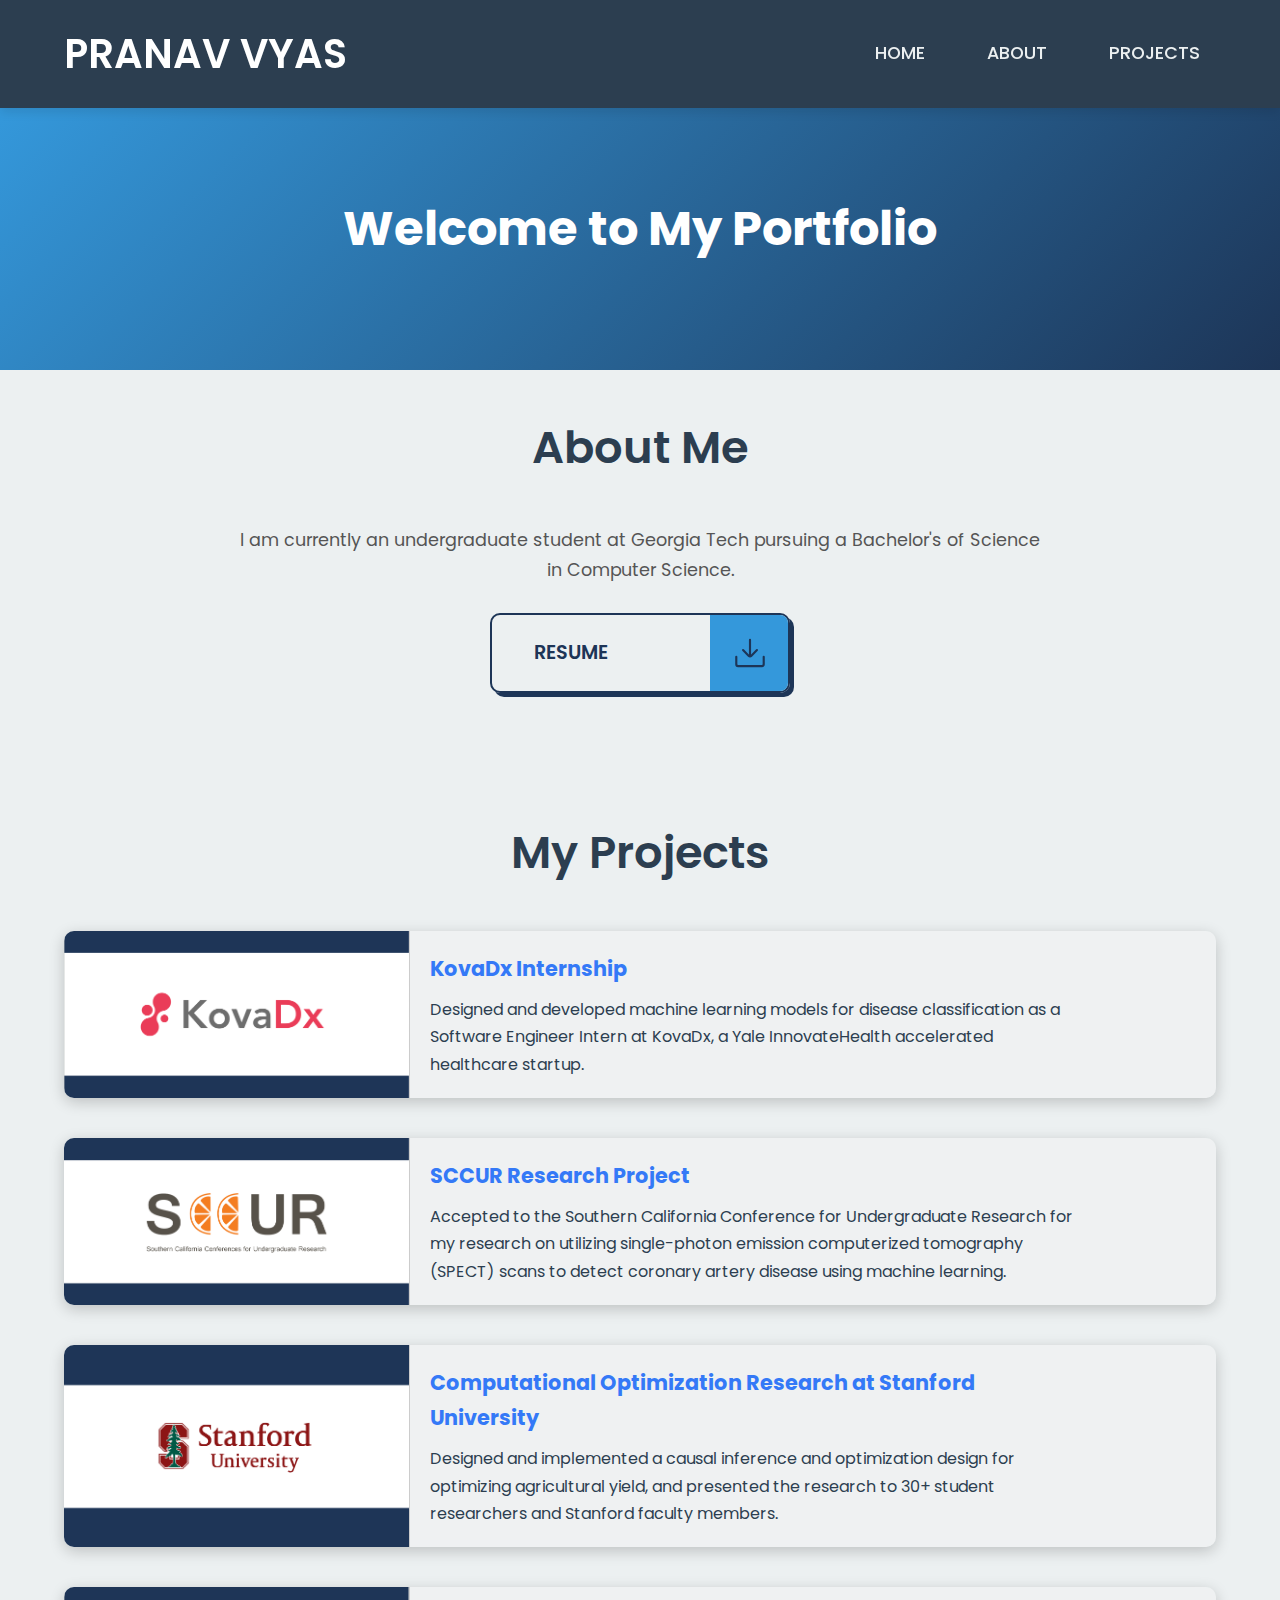
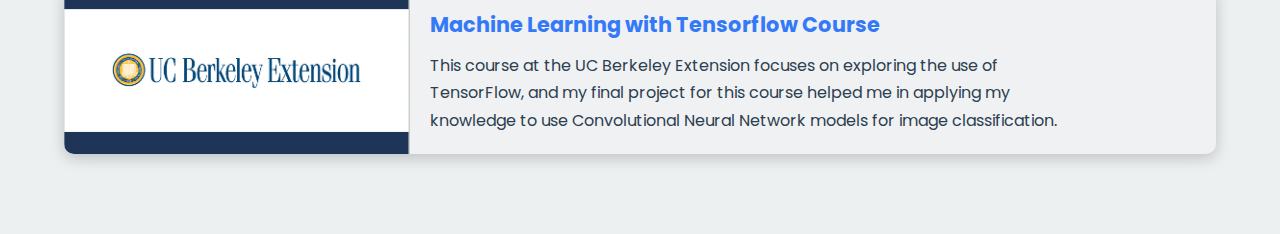
<file: index.html>
<!DOCTYPE html>
<html lang="en">
<head>
    <meta charset="UTF-8">
    <meta http-equiv="X-UA-Compatible" content="ie=edge">
    <title>Pranav Vyas Portfolio</title>

    <link href="https://fonts.googleapis.com/css2?family=Poppins:wght@300;400;500;600&display=swap" rel="stylesheet">
    <link rel="stylesheet" href="styles.css">
</head>

<body>
<header>
    <div class="container">
        <h1 class="logo">Pranav Vyas</h1>
        <nav>
            <ul>
                <li><a href="index.html#"><i class="fas fa-home"></i> Home</a></li>
                <li><a href="#about">About</a></li>
                <li><a href="#projects">Projects</a></li>
            </ul>
        </nav>
    </div>
</header>

<section id="hero">
    <div class="container">
        <h2>Welcome to My Portfolio</h2>
    </div>
</section>

<section id="about">
    <div class="container">
        <h2>About Me</h2>
        <p>I am currently an undergraduate student at Georgia Tech pursuing a Bachelor's of Science in Computer Science.</p>
        <br>
        <a href="https://drive.google.com/file/d/1nzSFnK93miLL01gD72m3tp2RAhMwzMse/view?usp=sharing" target="_blank">
            <button type="button" class="button">
                <span class="button__text">Resume</span>
                <span class="button__icon">
                    <svg class="svg" data-name="Layer 2" id="bdd05811-e15d-428c-bb53-8661459f9307" viewBox="0 0 35 35" xmlns="http://www.w3.org/2000/svg">
                        <path d="M17.5,22.131a1.249,1.249,0,0,1-1.25-1.25V2.187a1.25,1.25,0,0,1,2.5,0V20.881A1.25,1.25,0,0,1,17.5,22.131Z"></path>
                        <path d="M17.5,22.693a3.189,3.189,0,0,1-2.262-.936L8.487,15.006a1.249,1.249,0,0,1,1.767-1.767l6.751,6.751a.7.7,0,0,0,.99,0l6.751-6.751a1.25,1.25,0,0,1,1.768,1.767l-6.752,6.751A3.191,3.191,0,0,1,17.5,22.693Z"></path>
                        <path d="M31.436,34.063H3.564A3.318,3.318,0,0,1,.25,30.749V22.011a1.25,1.25,0,0,1,2.5,0v8.738a.815.815,0,0,0,.814.814H31.436a.815.815,0,0,0,.814-.814V22.011a1.25,1.25,0,1,1,2.5,0v8.738A3.318,3.318,0,0,1,31.436,34.063Z"></path>
                    </svg>
                </span>
            </button>
        </a>
    </div>
</section>

<section id="resume">

</section>



<section id="projects">
    <div class="container">
        <h2>My Projects</h2>
        <div class="project-card">
            <a href="project1.html" class="project-link">
                <div class="project-img" style="background-image: url('assets/kovadx.png')"></div>
                <div class="project-content">
                    <h3>KovaDx Internship</h3>
                    <p2>Designed and developed machine learning models for disease classification as a Software Engineer Intern at KovaDx, a Yale InnovateHealth accelerated healthcare startup.</p2>
                </div>
            </a>
        </div>
        <div class="project-card">
            <a href="project2.html" class="project-link">
                <div class="project-img" style="background-image: url('assets/sccur.png');"></div>
                <div class="project-content">
                    <h3>SCCUR Research Project</h3>
                    <p2>Accepted to the Southern California Conference for Undergraduate Research for my research on utilizing single-photon emission computerized tomography (SPECT) scans to detect coronary artery disease using machine learning.</p2>
                </div>
            </a>
        </div>
        <div class="project-card">
            <a href="project3.html" class="project-link">
                <div class="project-img" style="background-image: url('assets/agriculture.png');"></div>
                <div class="project-content">
                    <h3>Computational Optimization Research at Stanford University</h3>
                    <p2>Designed and implemented a causal inference and optimization design for optimizing agricultural yield, and presented the research to 30+ student researchers and Stanford faculty members.</p2>
                </div>
            </a>
        </div>
        <div class="project-card">
            <a href="project4.html" class="project-link">
                <div class="project-img" style="background-image: url('assets/extension.png');"></div>
                <div class="project-content">
                    <h3>Machine Learning with Tensorflow Course</h3>
                    <p2>This course at the UC Berkeley Extension focuses on exploring the use of TensorFlow, and my final project for this course helped me in applying my knowledge to use Convolutional Neural Network models for image classification. </p2>
                </div>
            </a>
        </div>
    </div>
</section>

</body>
</html>
</file>
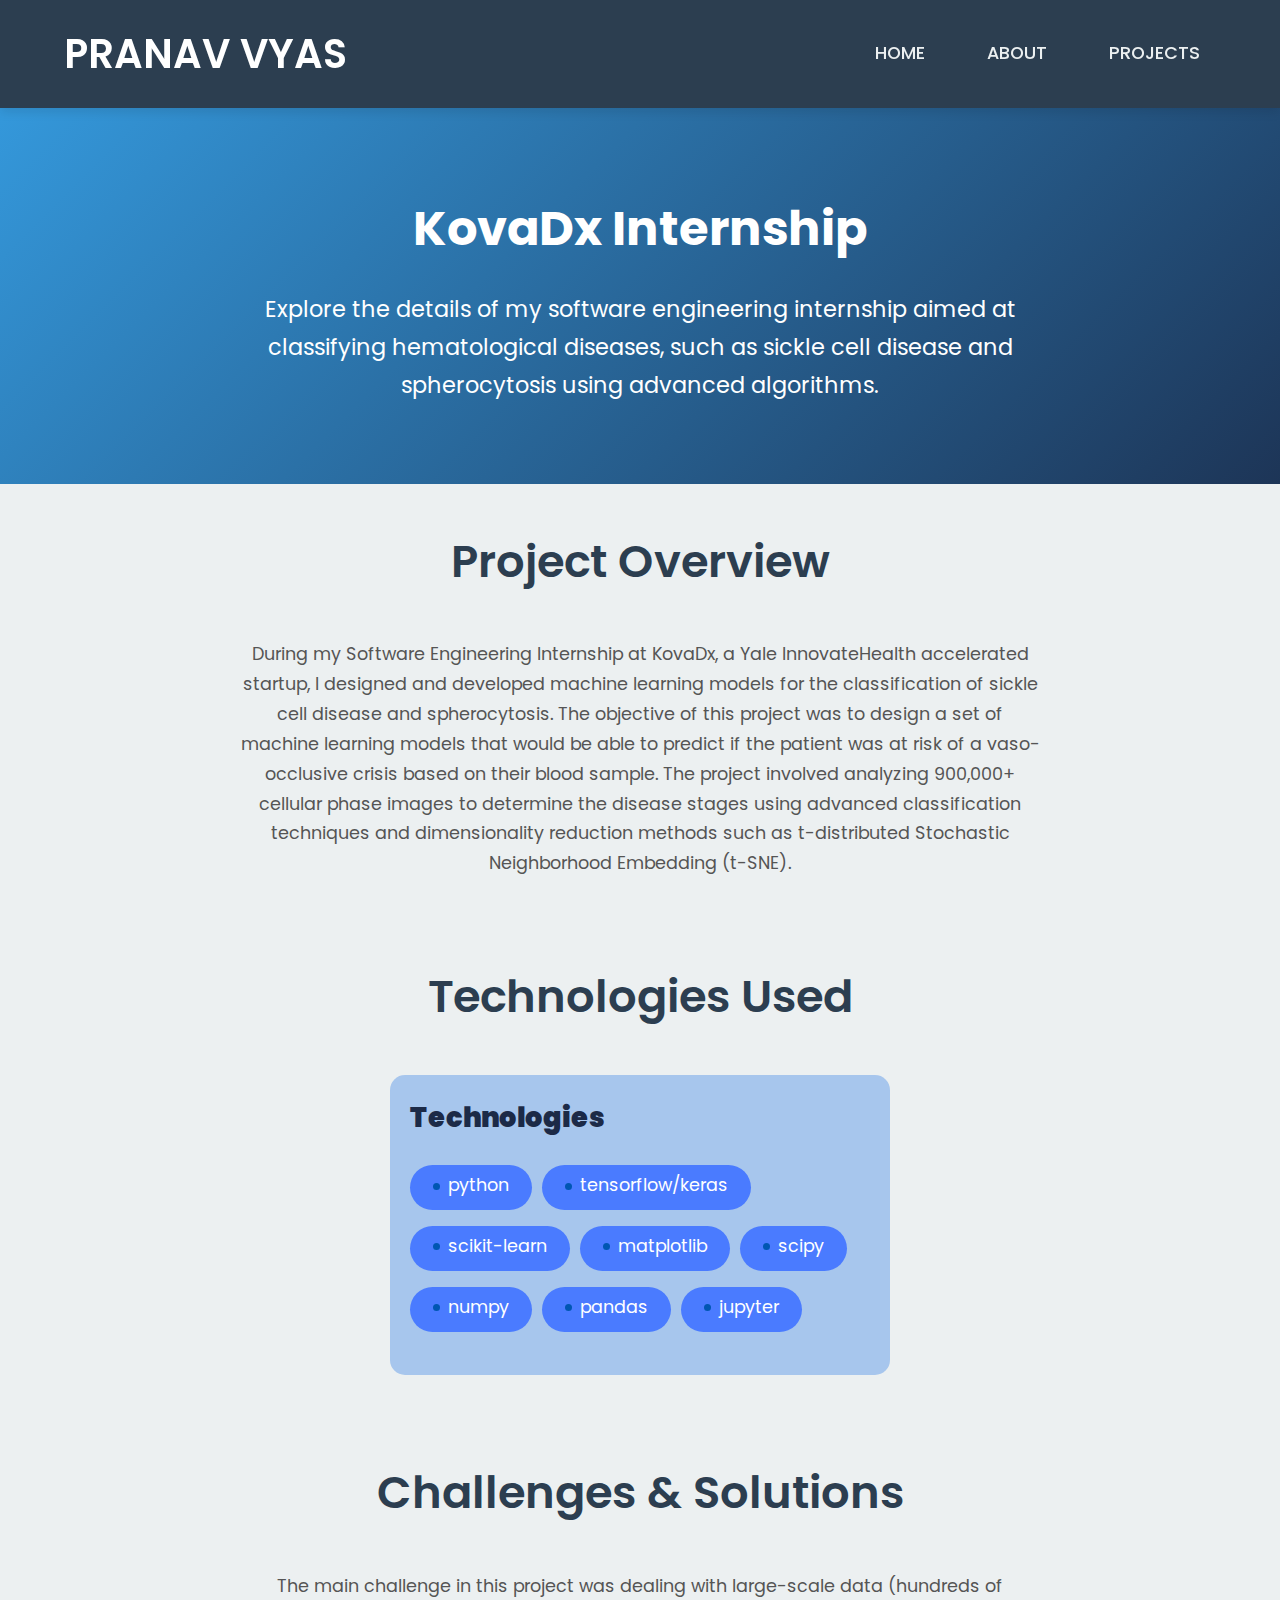
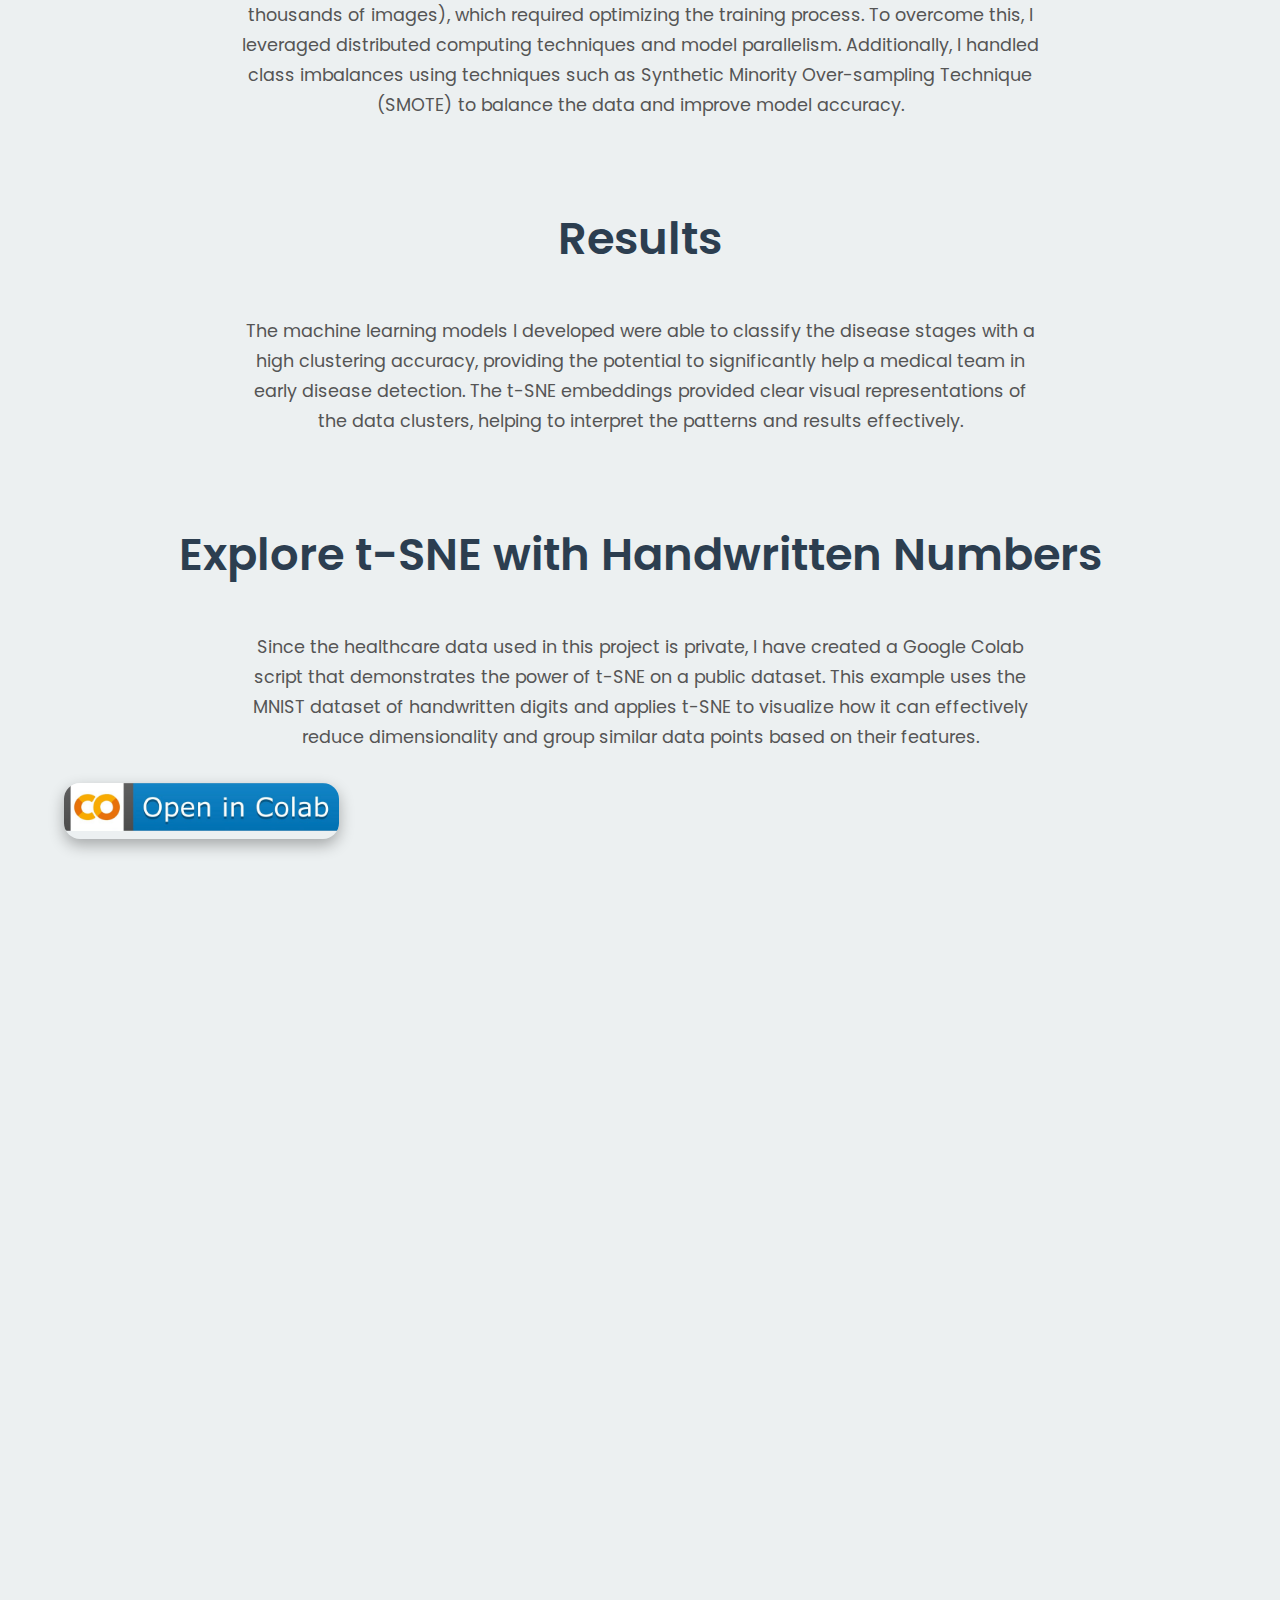
<file: project1.html>
<!DOCTYPE html>
<html lang="en">
<head>
    <meta charset="UTF-8">
    <meta http-equiv="X-UA-Compatible" content="ie=edge">
    <title>Pranav Vyas Portfolio</title>

    <link rel="preconnect" href="https://fonts.googleapis.com">
    <link rel="preconnect" href="https://fonts.gstatic.com" crossorigin>
    <link href="https://fonts.googleapis.com/css2?family=Poppins:wght@400;500;600&display=swap" rel="stylesheet">

    <link rel="stylesheet" href="styles.css">
</head>
<body>
<header>
    <div class="container">
        <a href="index.html" class="logo-link">
            <h1 class="logo">Pranav Vyas</h1>
        </a>
        <nav>
            <ul>
                <li><a href="index.html"><i class="fas fa-home"></i> Home</a></li>
                <li><a href="index.html#about">About</a></li>
                <li><a href="index.html#projects">Projects</a></li>
            </ul>
        </nav>
    </div>
</header>

<!-- Hero Section -->
<section id="hero">
    <h2>KovaDx Internship</h2>
    <p>Explore the details of my software engineering internship aimed at classifying hematological diseases, such as sickle cell disease and spherocytosis using advanced algorithms.</p>
</section>

<!-- Project Overview Section -->
<section id="overview">
    <div class="container">
        <h2>Project Overview</h2>
        <p>During my Software Engineering Internship at KovaDx, a Yale InnovateHealth accelerated startup, I designed and developed machine learning models for the classification of sickle cell disease and spherocytosis. The objective of this project was to design a set of machine learning models that would be able to predict if the patient was at risk of a vaso-occlusive crisis based on their blood sample. The project involved analyzing 900,000+ cellular phase images to determine the disease stages using advanced classification techniques and dimensionality reduction methods such as t-distributed Stochastic Neighborhood Embedding (t-SNE).</p>
    </div>
</section>

<!-- Technologies Used Section -->
<section id="technologies">
    <div class="container">
        <h2>Technologies Used</h2>
        <div class="card">
            <span class="title">Technologies</span>
            <div class="card__tags">
                <ul class="tag">
                    <li class="tag__name">Python</li>
                    <li class="tag__name">tensorflow/keras</li>
                    <li class="tag__name">scikit-learn</li>
                    <li class="tag__name">matplotlib</li>
                    <li class="tag__name">scipy</li>
                    <li class="tag__name">numpy</li>
                    <li class="tag__name">pandas</li>
                    <li class="tag__name">jupyter</li>
                </ul>
            </div>
        </div>
    </div>
</section>


<!-- Challenges & Solutions Section -->
<section id="challenges">
    <div class="container">
        <h2>Challenges & Solutions</h2>
        <p>The main challenge in this project was dealing with large-scale data (hundreds of thousands of images), which required optimizing the training process. To overcome this, I leveraged distributed computing techniques and model parallelism. Additionally, I handled class imbalances using techniques such as Synthetic Minority Over-sampling Technique (SMOTE) to balance the data and improve model accuracy.</p>
    </div>
</section>

<!-- Results Section -->
<section id="results">
    <div class="container">
        <h2>Results</h2>
        <p>The machine learning models I developed were able to classify the disease stages with a high clustering accuracy, providing the potential to significantly help a medical team in early disease detection. The t-SNE embeddings provided clear visual representations of the data clusters, helping to interpret the patterns and results effectively.</p>
    </div>
</section>

<section id="explore-tsne">
    <div class="container">
        <h2>Explore t-SNE with Handwritten Numbers</h2>
        <p>Since the healthcare data used in this project is private, I have created a Google Colab script that demonstrates the power of t-SNE on a public dataset. This example uses the MNIST dataset of handwritten digits and applies t-SNE to visualize how it can effectively reduce dimensionality and group similar data points based on their features.</p>

        <a href="https://colab.research.google.com/drive/1WcBksQWaVAUD9g4vS8CM_lXXGgLpFYuP?usp=sharing" target="_blank">
            <button style="border: none; background: none; padding: 0; border-radius: 16px; box-shadow: 0 6px 15px rgba(0, 0, 0, 0.3); overflow: hidden;">
                <img src="assets/open_in_colab.png" alt="Button Image" style="width: 275px; height: 48px;">
            </button>
        </a>

        <iframe src="assets/MNIST_TSNE_Demonstration.pdf" width="100%" height="800" style="border: none;">
            Your browser does not support PDFs.
        </iframe>
    </div>
</section>

</body>
</html>
</file>
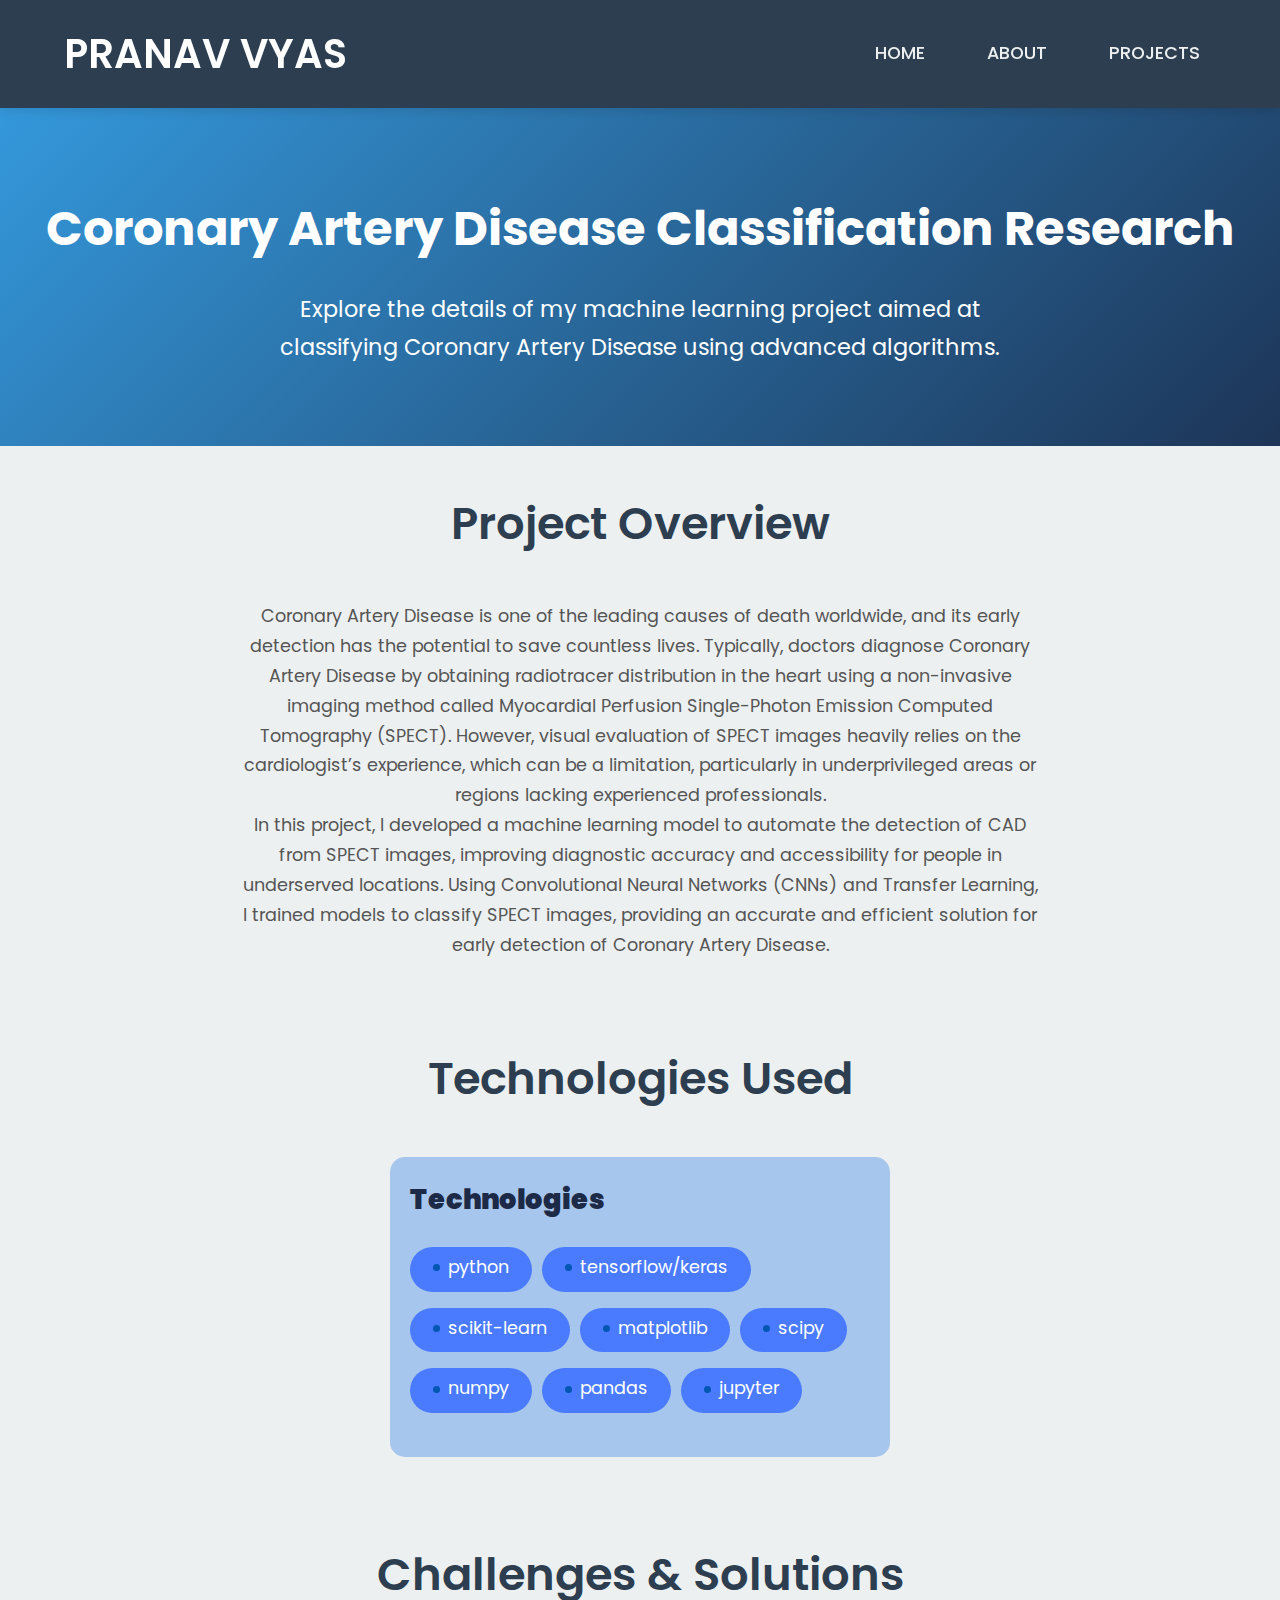
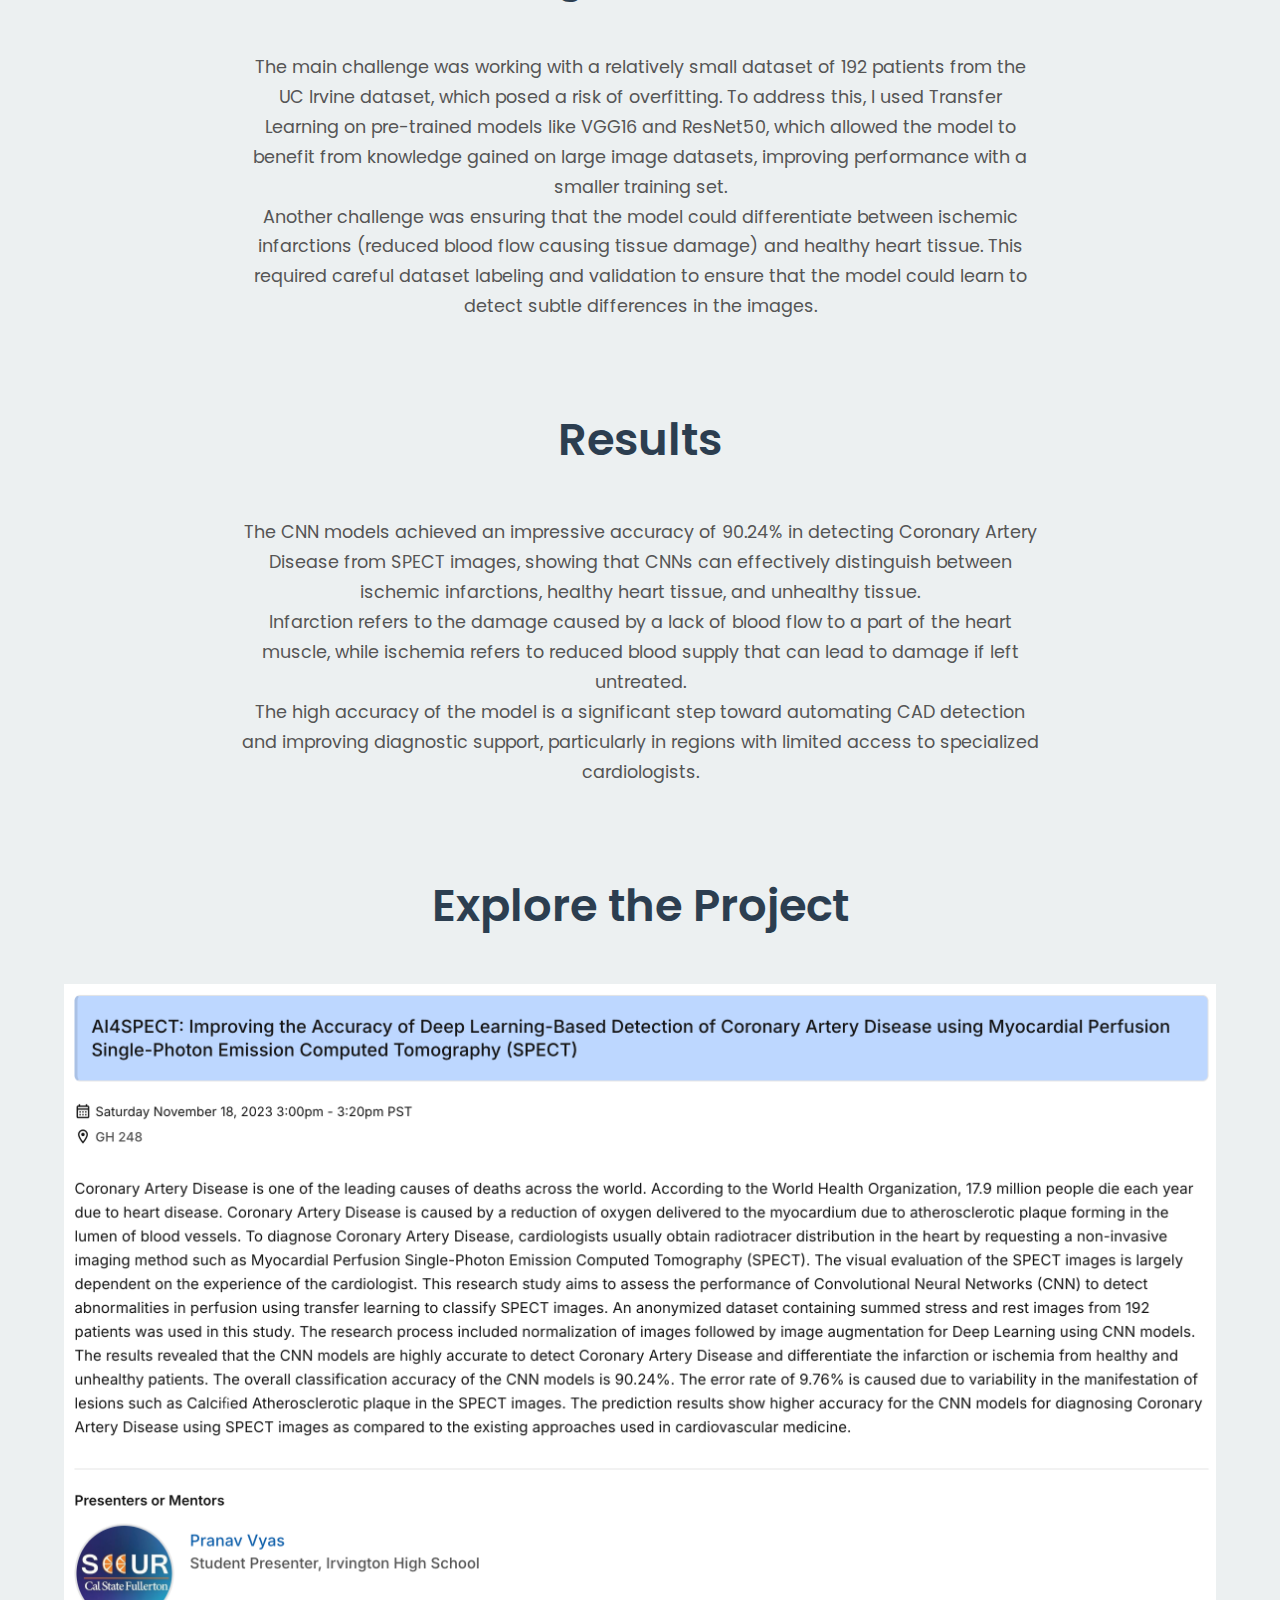
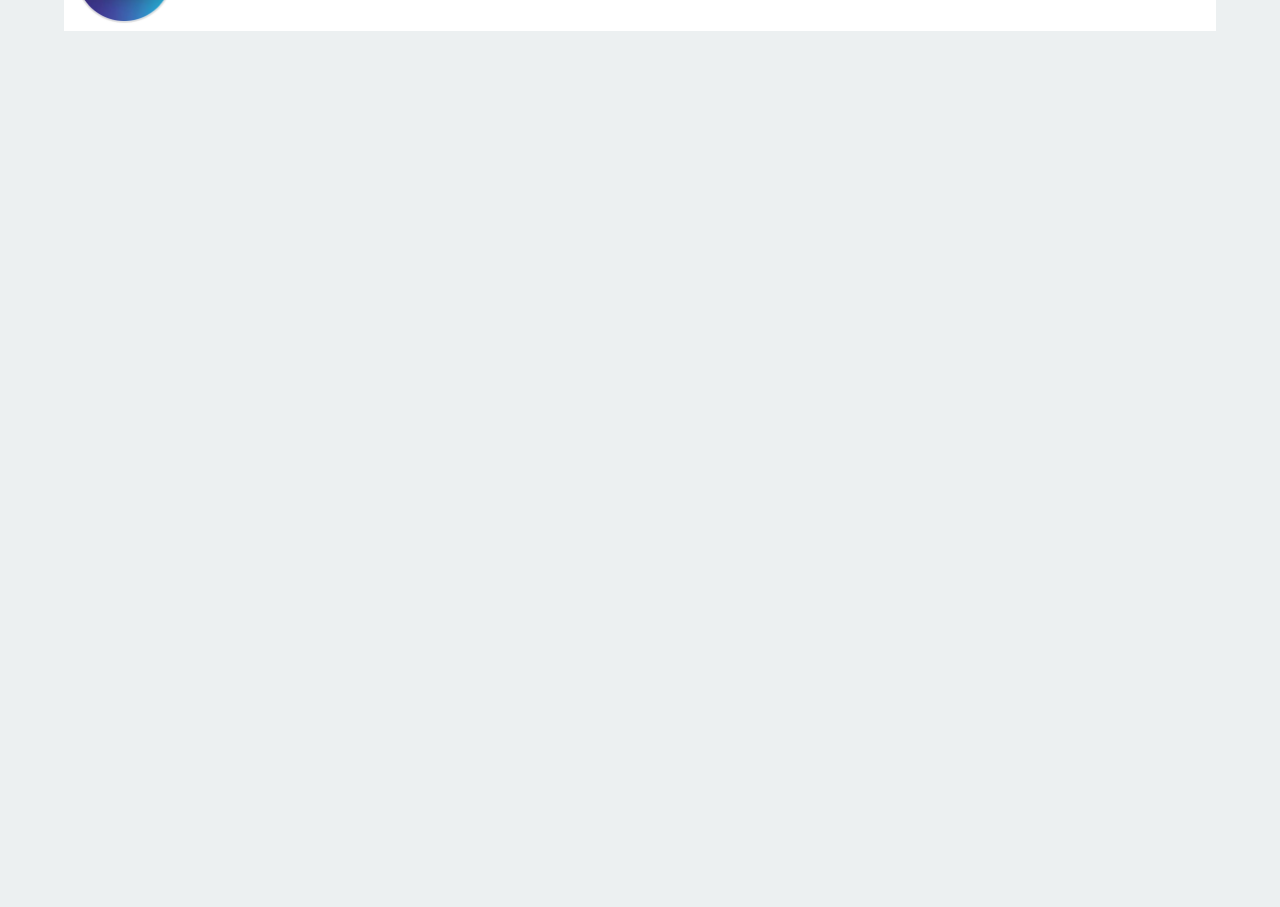
<file: project2.html>
<!DOCTYPE html>
<html lang="en">
<head>
    <meta charset="UTF-8">
    <meta http-equiv="X-UA-Compatible" content="ie=edge">
    <title>Pranav Vyas Portfolio</title>

    <link rel="preconnect" href="https://fonts.googleapis.com">
    <link rel="preconnect" href="https://fonts.gstatic.com" crossorigin>
    <link href="https://fonts.googleapis.com/css2?family=Tomorrow:wght@400;500;700&display=swap" rel="stylesheet">
    <link href="https://fonts.googleapis.com/css2?family=Poppins:wght@400;500;600&display=swap" rel="stylesheet">

    <link rel="stylesheet" href="styles.css">
</head>
<body>
<header>
    <div class="container">
        <a href="index.html" class="logo-link">
            <h1 class="logo">Pranav Vyas</h1>
        </a>
        <nav>
            <ul>
                <li><a href="index.html"><i class="fas fa-home"></i> Home</a></li>
                <li><a href="index.html#about">About</a></li>
                <li><a href="index.html#projects">Projects</a></li>
            </ul>
        </nav>
    </div>
</header>

<!-- Hero Section -->
<section id="hero">
    <h2>Coronary Artery Disease Classification Research</h2>
    <p>Explore the details of my machine learning project aimed at classifying Coronary Artery Disease using advanced algorithms.</p>
</section>

<!-- Project Overview Section -->
<section id="overview">
    <div class="container">
        <h2>Project Overview</h2>
        <p>Coronary Artery Disease is one of the leading causes of death worldwide, and its early detection has the potential to save countless lives. Typically, doctors diagnose Coronary Artery Disease by obtaining radiotracer distribution in the heart using a non-invasive imaging method called Myocardial Perfusion Single-Photon Emission Computed Tomography (SPECT). However, visual evaluation of SPECT images heavily relies on the cardiologist’s experience, which can be a limitation, particularly in underprivileged areas or regions lacking experienced professionals.</p>
        <p>In this project, I developed a machine learning model to automate the detection of CAD from SPECT images, improving diagnostic accuracy and accessibility for people in underserved locations. Using Convolutional Neural Networks (CNNs) and Transfer Learning, I trained models to classify SPECT images, providing an accurate and efficient solution for early detection of Coronary Artery Disease.</p>
    </div>
</section>

<!-- Technologies Used Section -->
<section id="technologies">
    <div class="container">
        <h2>Technologies Used</h2>
        <div class="card">
            <span class="title">Technologies</span>
            <div class="card__tags">
                <ul class="tag">
                    <li class="tag__name">Python</li>
                    <li class="tag__name">tensorflow/keras</li>
                    <li class="tag__name">scikit-learn</li>
                    <li class="tag__name">matplotlib</li>
                    <li class="tag__name">scipy</li>
                    <li class="tag__name">numpy</li>
                    <li class="tag__name">pandas</li>
                    <li class="tag__name">jupyter</li>
                </ul>
            </div>
        </div>
    </div>
</section>

<!-- Challenges & Solutions Section -->
<section id="challenges">
    <div class="container">
        <h2>Challenges & Solutions</h2>
        <p>The main challenge was working with a relatively small dataset of 192 patients from the UC Irvine dataset, which posed a risk of overfitting. To address this, I used Transfer Learning on pre-trained models like VGG16 and ResNet50, which allowed the model to benefit from knowledge gained on large image datasets, improving performance with a smaller training set.</p>
        <p>Another challenge was ensuring that the model could differentiate between ischemic infarctions (reduced blood flow causing tissue damage) and healthy heart tissue. This required careful dataset labeling and validation to ensure that the model could learn to detect subtle differences in the images.</p>
    </div>
</section>

<!-- Results Section -->
<section id="results">
    <div class="container">
        <h2>Results</h2>
        <p>The CNN models achieved an impressive accuracy of 90.24% in detecting Coronary Artery Disease from SPECT images, showing that CNNs can effectively distinguish between ischemic infarctions, healthy heart tissue, and unhealthy tissue.</p>
        <p>Infarction refers to the damage caused by a lack of blood flow to a part of the heart muscle, while ischemia refers to reduced blood supply that can lead to damage if left untreated.</p>
        <p>The high accuracy of the model is a significant step toward automating CAD detection and improving diagnostic support, particularly in regions with limited access to specialized cardiologists.</p>
    </div>
</section>

<!-- Explore the Project Section -->
<section id="explore">
    <div class="container">
        <h2>Explore the Project</h2>
        <img src="assets/research-abstract.png" class="center">
        <br>
        <iframe src="assets/Southern%20California%20Conference%20for%20Undergraduate%20Research%20(SCCUR)%20Presentation.pdf" width="100%" height="800" style="border: none;">
            Your browser does not support PDFs.
        </iframe>
    </div>
</section>

</body>
</html>
</file>
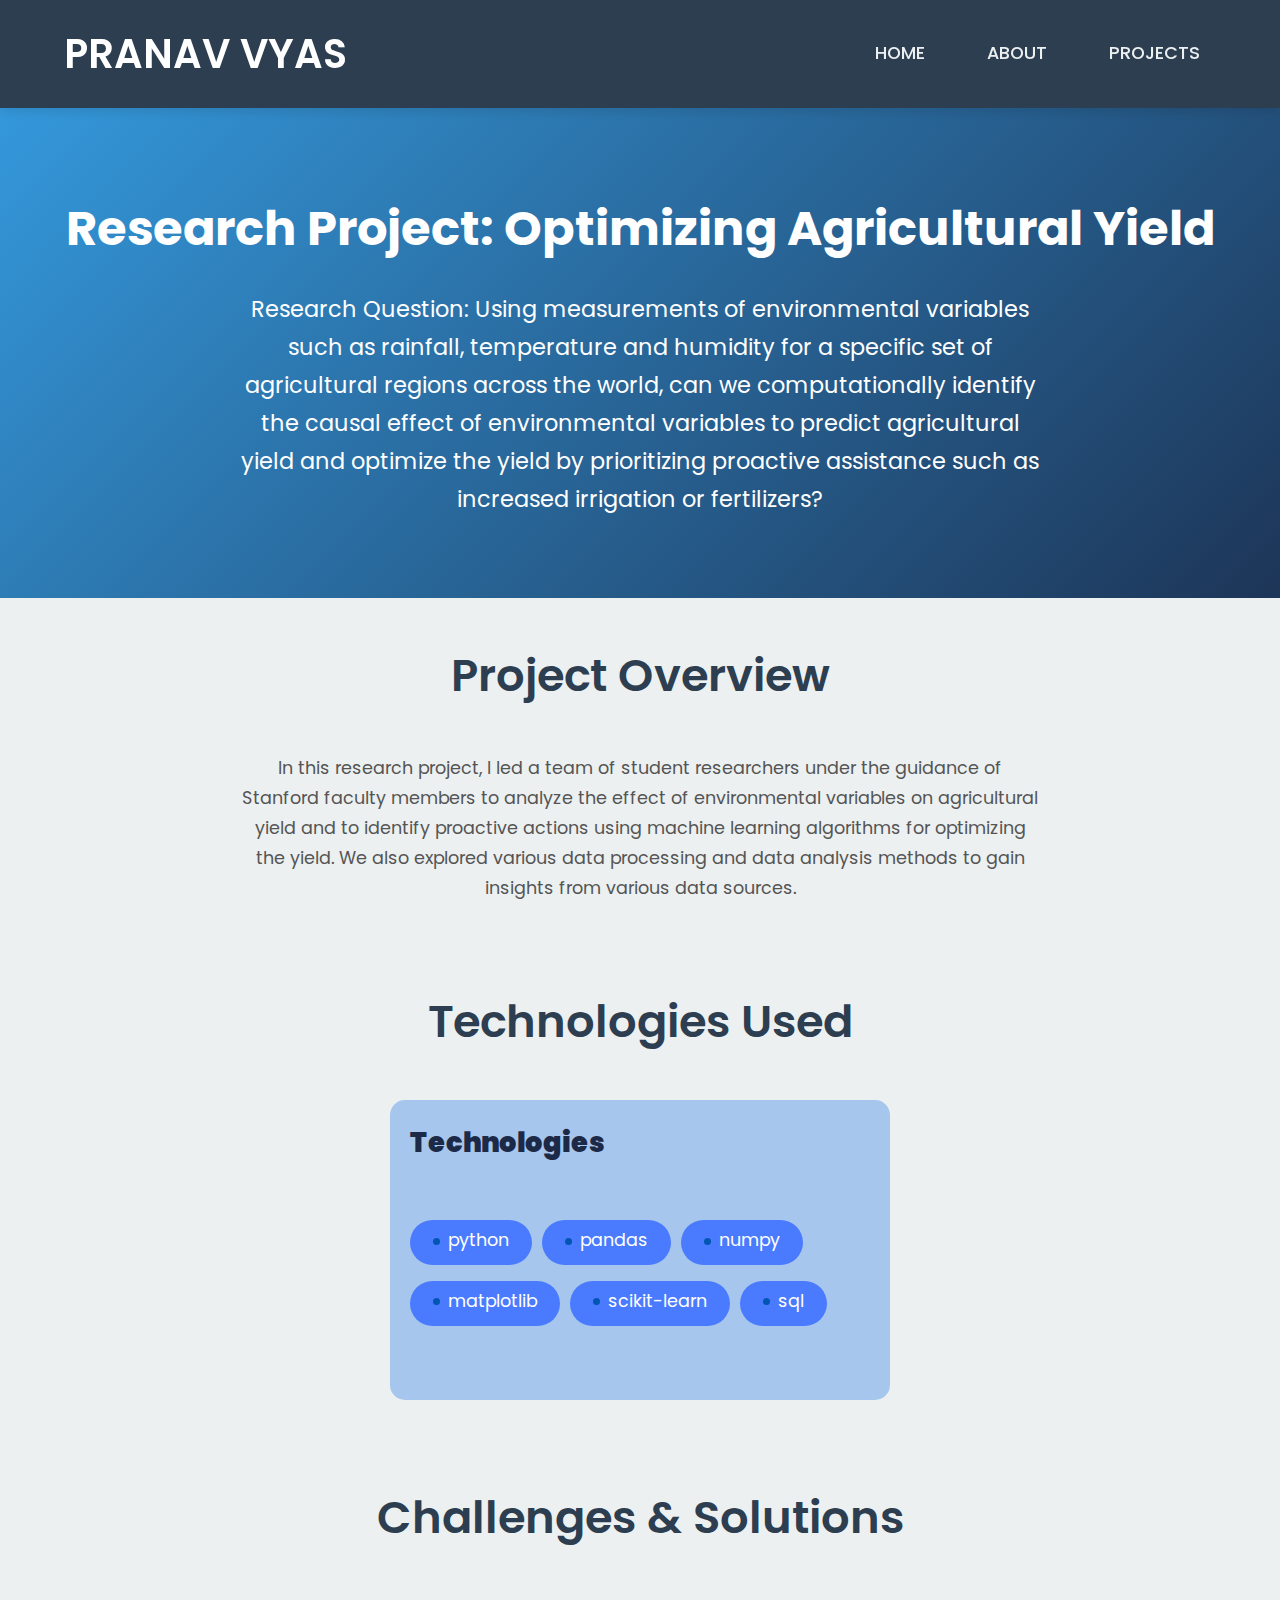
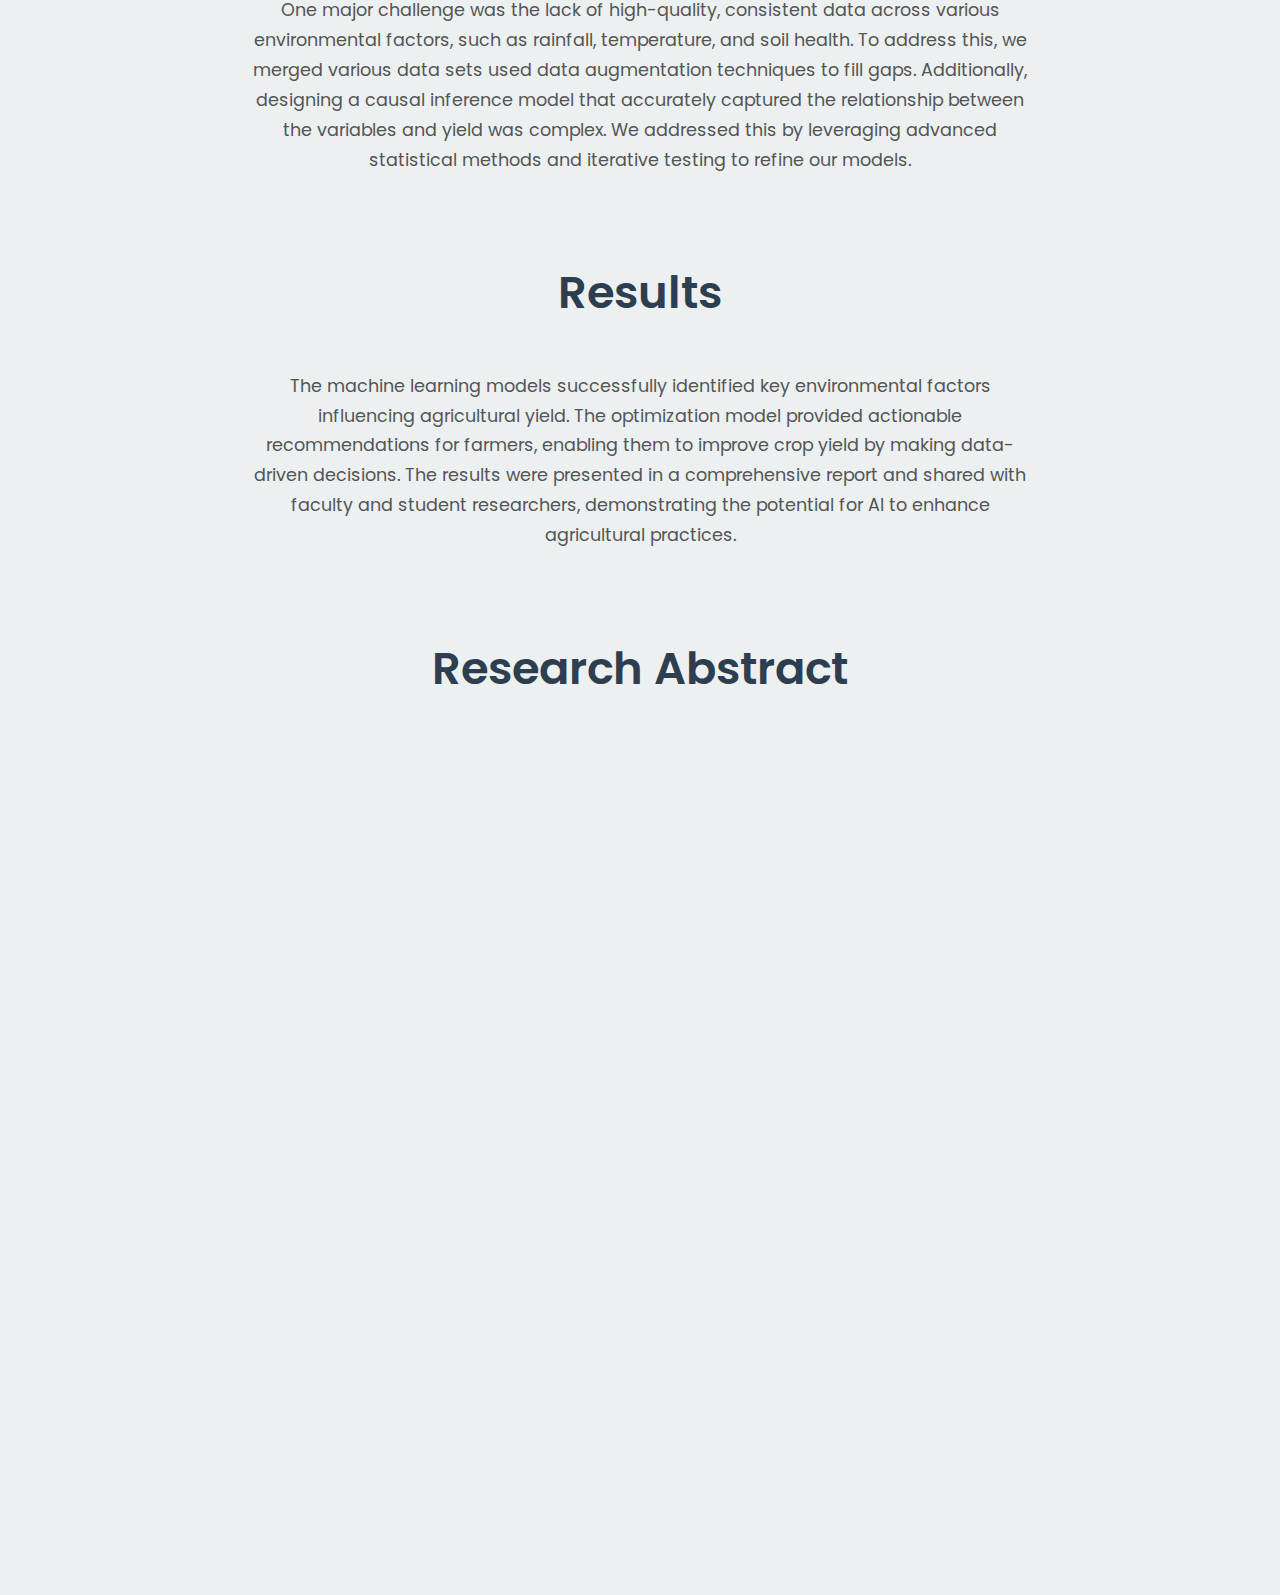
<file: project3.html>
<!DOCTYPE html>
<html lang="en">
<head>
    <meta charset="UTF-8">
    <meta http-equiv="X-UA-Compatible" content="ie=edge">
    <title>Pranav Vyas Portfolio</title>

    <link rel="preconnect" href="https://fonts.googleapis.com">
    <link rel="preconnect" href="https://fonts.gstatic.com" crossorigin>
    <link href="https://fonts.googleapis.com/css2?family=Tomorrow:wght@400;500;700&display=swap" rel="stylesheet">
    <link href="https://fonts.googleapis.com/css2?family=Poppins:wght@400;500;600&display=swap" rel="stylesheet">

    <link rel="stylesheet" href="styles.css">
</head>
<body>
<header>
    <div class="container">
        <a href="index.html" class="logo-link">
            <h1 class="logo">Pranav Vyas</h1>
        </a>
        <nav>
            <ul>
                <li><a href="index.html"><i class="fas fa-home"></i> Home</a></li>
                <li><a href="index.html#about">About</a></li>
                <li><a href="index.html#projects">Projects</a></li>
            </ul>
        </nav>
    </div>
</header>

<!-- Hero Section -->
<section id="hero">
    <h2>Research Project: Optimizing Agricultural Yield </h2>
    <p>Research Question: Using measurements of environmental variables such as rainfall, temperature and humidity for a specific set of agricultural regions across the world, can we computationally identify the causal effect of environmental variables to predict agricultural yield and optimize the yield by prioritizing proactive assistance such as increased irrigation or fertilizers?</p>
</section>

<!-- Project Overview Section -->
<section id="overview">
    <div class="container">
        <h2>Project Overview</h2>
        <p>In this research project, I led a team of student researchers under the guidance of Stanford faculty members to analyze the effect of environmental variables on agricultural yield and to identify proactive actions using machine learning algorithms for optimizing the yield. We also explored various data processing and data analysis methods to gain insights from various data sources.</p>
    </div>
</section>

<!-- Technologies Used Section -->
<section id="technologies">
    <div class="container">
        <h2>Technologies Used</h2>
        <div class="card">
        <span class="title">Technologies</span>
        <div class="card__tags">
            <ul class="tag">
                <li class="tag__name">Python</li>
                <li class="tag__name">pandas</li>
                <li class="tag__name">numpy</li>
                <li class="tag__name">matplotlib</li>
                <li class="tag__name">scikit-learn</li>
                <li class="tag__name">SQL</li>
            </ul>
        </div>
    </div>
    </div>
</section>

<!-- Challenges & Solutions Section -->
<section id="challenges">
    <div class="container">
        <h2>Challenges & Solutions</h2>
        <p>One major challenge was the lack of high-quality, consistent data across various environmental factors, such as rainfall, temperature, and soil health. To address this, we merged various data sets used data augmentation techniques to fill gaps. Additionally, designing a causal inference model that accurately captured the relationship between the variables and yield was complex. We addressed this by leveraging advanced statistical methods and iterative testing to refine our models.</p>
    </div>
</section>

<!-- Results Section -->
<section id="results">
    <div class="container">
        <h2>Results</h2>
        <p>The machine learning models successfully identified key environmental factors influencing agricultural yield. The optimization model provided actionable recommendations for farmers, enabling them to improve crop yield by making data-driven decisions. The results were presented in a comprehensive report and shared with faculty and student researchers, demonstrating the potential for AI to enhance agricultural practices.</p>
    </div>
</section>

<section id="explore-model">
    <div class="container">
        <h2>Research Abstract</h2>
        <iframe src="assets/Agricultural_Yield_Research_Abstract-2.pdf" width="100%" height="800" style="border: none;">
            Your browser does not support PDFs.
        </iframe>
    </div>
</section>

</body>
</html>
</file>
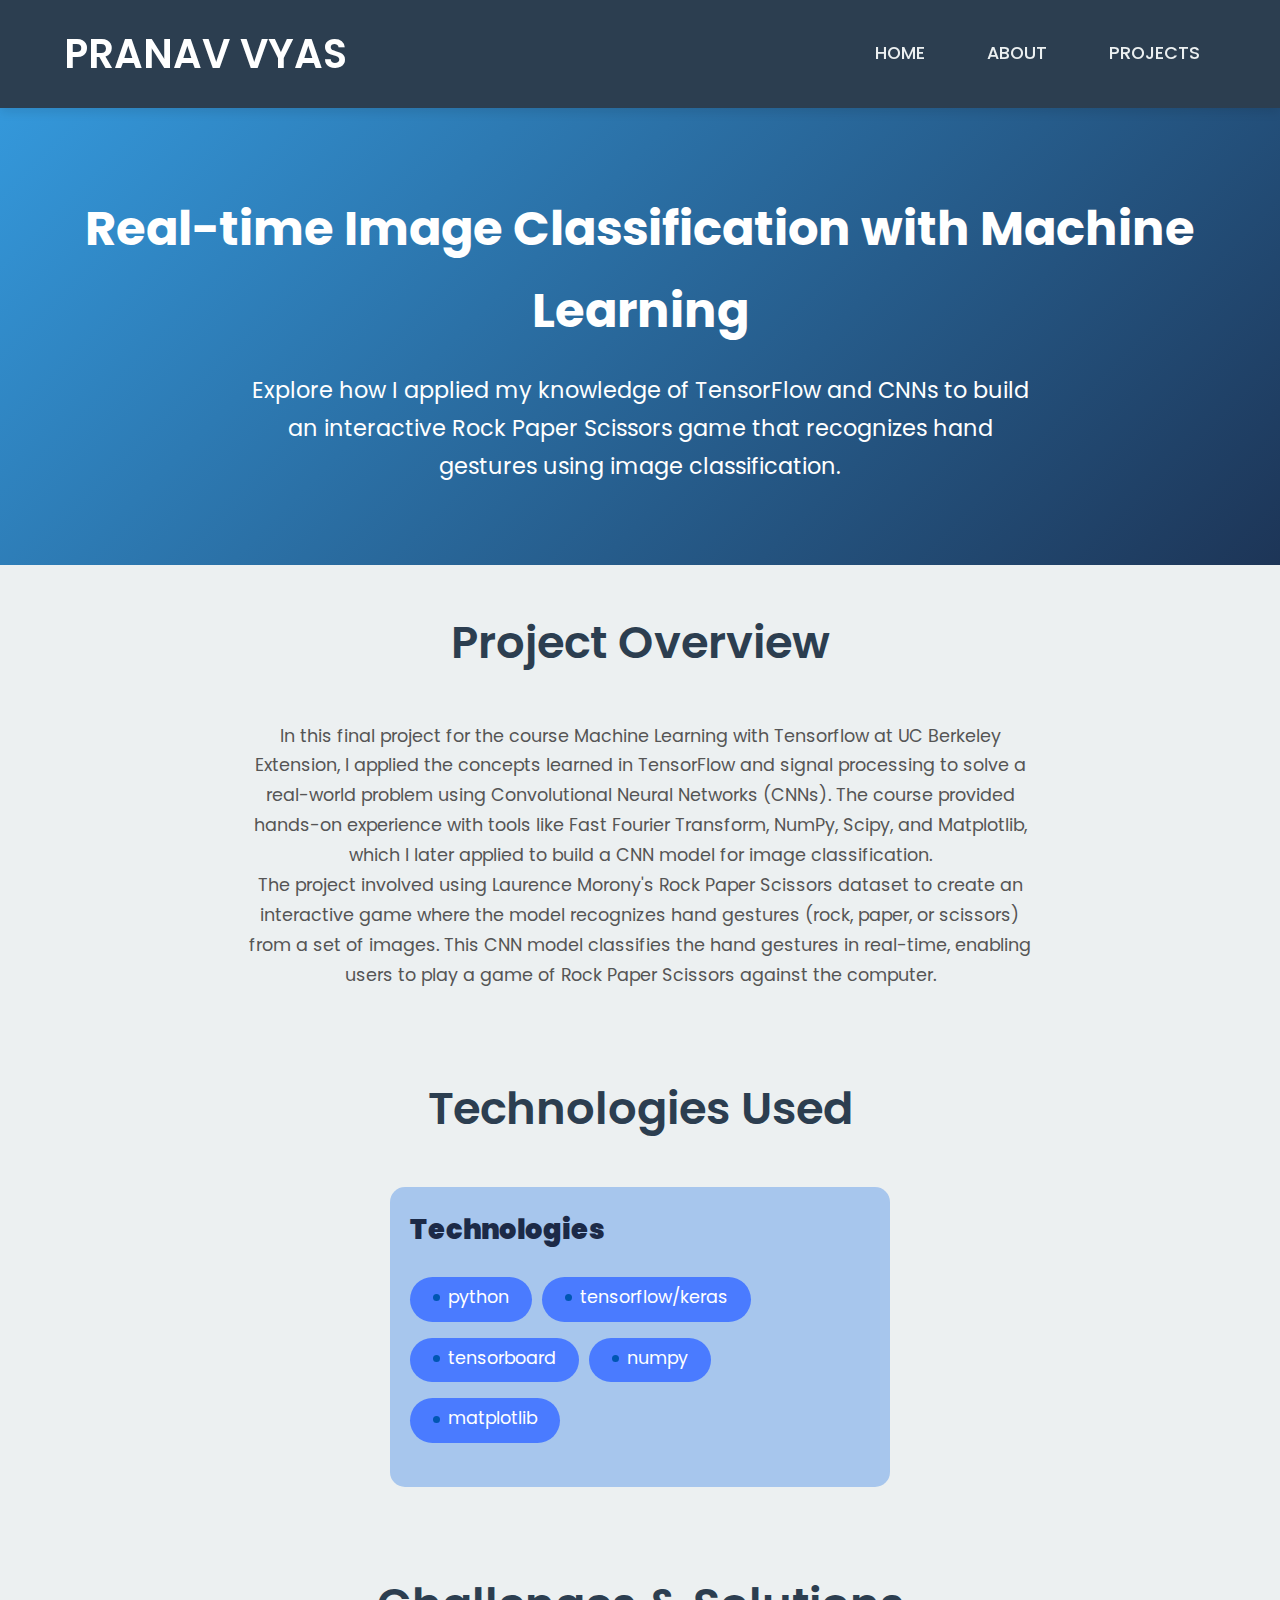
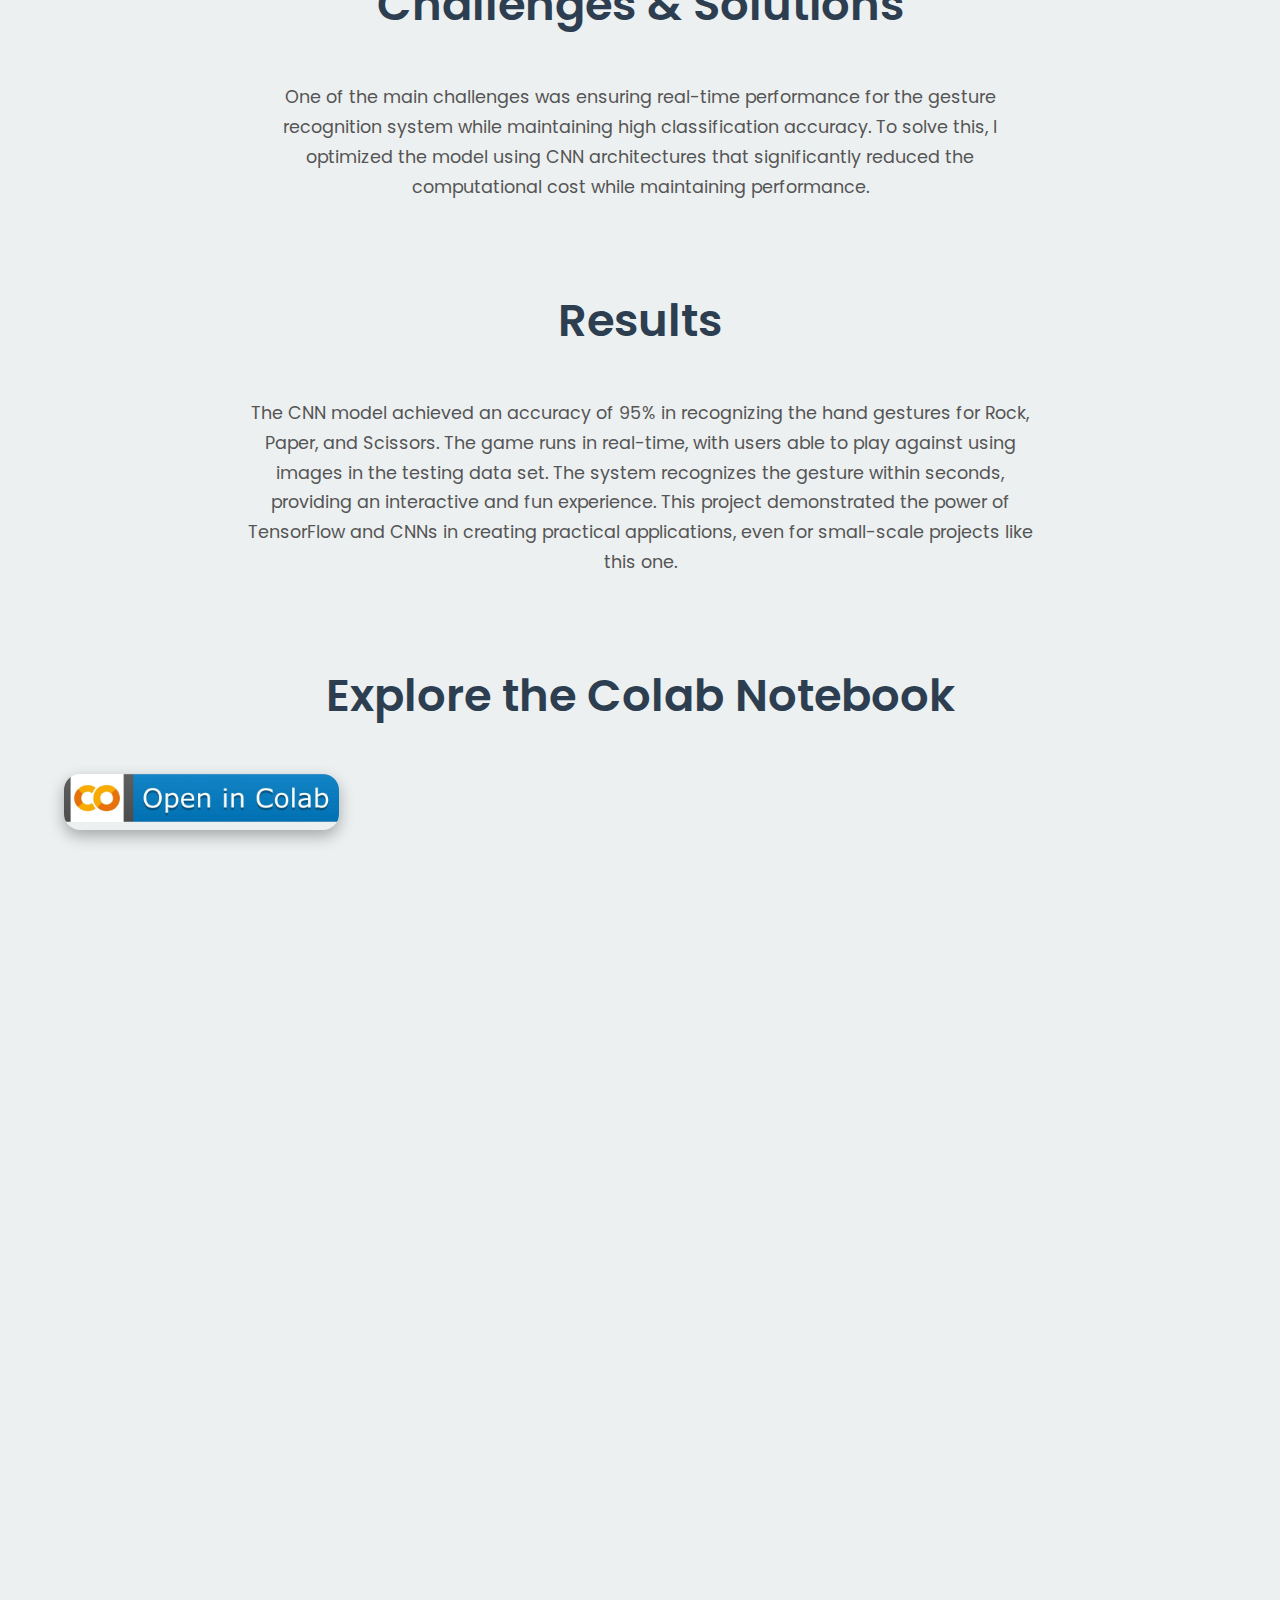
<file: project4.html>
<!DOCTYPE html>
<html lang="en">
<head>
    <meta charset="UTF-8">
    <meta http-equiv="X-UA-Compatible" content="ie=edge">
    <title>Pranav Vyas Portfolio</title>

    <link rel="preconnect" href="https://fonts.googleapis.com">
    <link rel="preconnect" href="https://fonts.gstatic.com" crossorigin>
    <link href="https://fonts.googleapis.com/css2?family=Tomorrow:wght@400;500;700&display=swap" rel="stylesheet">
    <link href="https://fonts.googleapis.com/css2?family=Poppins:wght@400;500;600&display=swap" rel="stylesheet">


    <link rel="stylesheet" href="styles.css">
</head>
<body>
<header>
    <div class="container">
        <a href="index.html" class="logo-link">
            <h1 class="logo">Pranav Vyas</h1>
        </a>
        <nav>
            <ul>
                <li><a href="index.html"><i class="fas fa-home"></i> Home</a></li>
                <li><a href="index.html#about">About</a></li>
                <li><a href="index.html#projects">Projects</a></li>
            </ul>
        </nav>
    </div>
</header>

<!-- Hero Section -->
<section id="hero">
    <h2>Real-time Image Classification with Machine Learning</h2>
    <p>Explore how I applied my knowledge of TensorFlow and CNNs to build an interactive Rock Paper Scissors game that recognizes hand gestures using image classification.</p>
</section>

<!-- Project Overview Section -->
<section id="overview">
    <div class="container">
        <h2>Project Overview</h2>
        <p>In this final project for the course Machine Learning with Tensorflow at UC Berkeley Extension, I applied the concepts learned in TensorFlow and signal processing to solve a real-world problem using Convolutional Neural Networks (CNNs). The course provided hands-on experience with tools like Fast Fourier Transform, NumPy, Scipy, and Matplotlib, which I later applied to build a CNN model for image classification.</p>
        <p>The project involved using Laurence Morony's Rock Paper Scissors dataset to create an interactive game where the model recognizes hand gestures (rock, paper, or scissors) from a set of images. This CNN model classifies the hand gestures in real-time, enabling users to play a game of Rock Paper Scissors against the computer.</p>
    </div>
</section>

<!-- Technologies Used Section -->
<section id="technologies">
    <div class="container">
        <h2>Technologies Used</h2>
        <div class="card">
            <span class="title">Technologies</span>
            <div class="card__tags">
                <ul class="tag">
                    <li class="tag__name">Python</li>
                    <li class="tag__name">tensorflow/keras</li>
                    <li class="tag__name">tensorboard</li>
                    <li class="tag__name">numpy</li>
                    <li class="tag__name">matplotlib</li>
                </ul>
            </div>
        </div>
    </div>
</section>

<!-- Challenges & Solutions Section -->
<section id="challenges">
    <div class="container">
        <h2>Challenges & Solutions</h2>
        <p>One of the main challenges was ensuring real-time performance for the gesture recognition system while maintaining high classification accuracy. To solve this, I optimized the model using CNN architectures that significantly reduced the computational cost while maintaining performance.</p>
    </div>
</section>

<!-- Results Section -->
<section id="results">
    <div class="container">
        <h2>Results</h2>
        <p>The CNN model achieved an accuracy of 95% in recognizing the hand gestures for Rock, Paper, and Scissors. The game runs in real-time, with users able to play against using images in the testing data set. The system recognizes the gesture within seconds, providing an interactive and fun experience. This project demonstrated the power of TensorFlow and CNNs in creating practical applications, even for small-scale projects like this one.</p>
    </div>
</section>

<section id="explore-game">
    <div class="container">
        <h2>Explore the Colab Notebook</h2>
        <a href="https://colab.research.google.com/drive/1NFu1wxXgciJMBAiVoosUb7SuJCklibIH?usp=sharing" target="_blank">
            <button style="border: none; background: none; padding: 0; border-radius: 16px; box-shadow: 0 6px 15px rgba(0, 0, 0, 0.3); overflow: hidden;">
                <img src="assets/open_in_colab.png" alt="Button Image" style="width: 275px; height: 48px;">
            </button>
        </a>

        <iframe src="assets/TensorFlow_Final_Project.pdf" width="100%" height="800" style="border: none;">
            Your browser does not support PDFs.
        </iframe>
    </div>
</section>

</body>
</html>
</file>
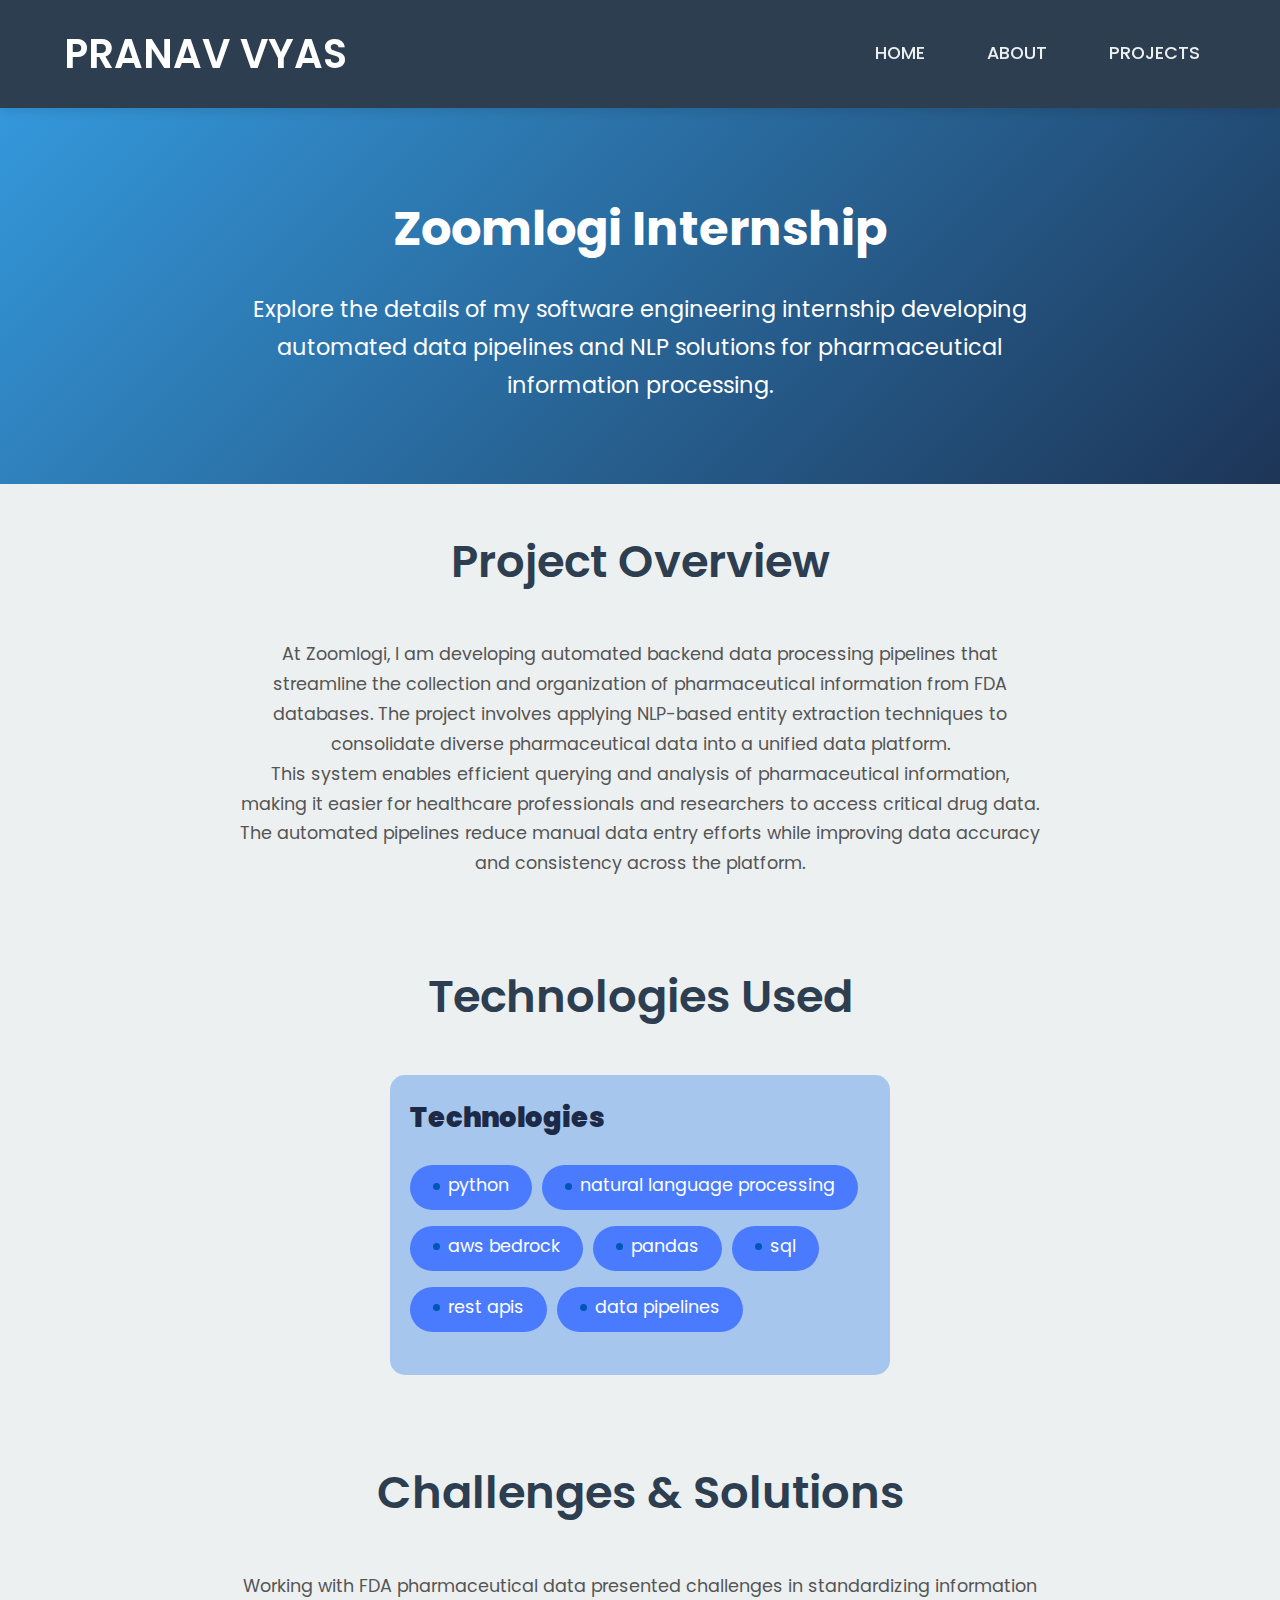
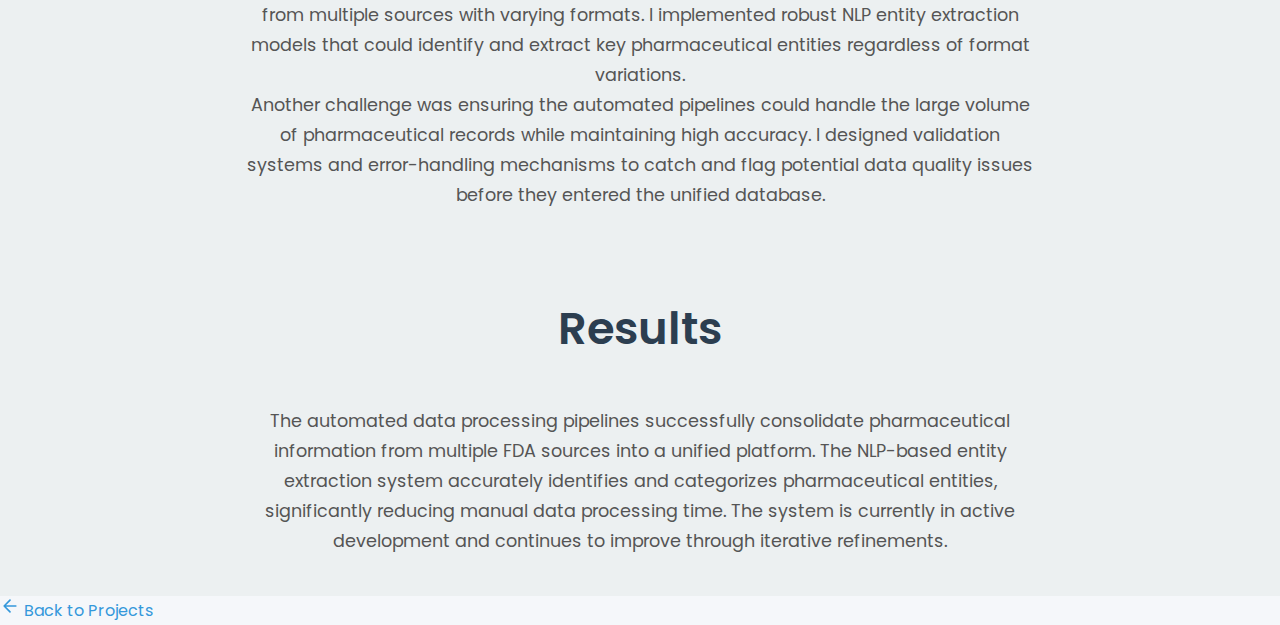
<file: project6.html>
<!DOCTYPE html>
<html lang="en">
<head>
    <meta charset="UTF-8">
    <meta http-equiv="X-UA-Compatible" content="ie=edge">
    <title>Pranav Vyas Portfolio - Zoomlogi</title>

    <link rel="preconnect" href="https://fonts.googleapis.com">
    <link rel="preconnect" href="https://fonts.gstatic.com" crossorigin>
    <link href="https://fonts.googleapis.com/css2?family=Poppins:wght@400;500;600&display=swap" rel="stylesheet">

    <link rel="stylesheet" href="styles.css">
</head>
<body>
<header>
    <div class="container">
        <h1 class="logo"><a href="/PortfolioWebsite/" style="color: inherit; text-decoration: none;">Pranav Vyas</a></h1>
        <nav>
            <ul>
                <li><a href="/PortfolioWebsite/" class="nav-link">Home</a></li>
                <li><a href="/PortfolioWebsite/#about" class="nav-link">About</a></li>
                <li><a href="/PortfolioWebsite/#projects" class="nav-link">Projects</a></li>
            </ul>
        </nav>
    </div>
</header>

<!-- Hero Section -->
<section id="hero">
    <h2>Zoomlogi Internship</h2>
    <p>Explore the details of my software engineering internship developing automated data pipelines and NLP solutions for pharmaceutical information processing.</p>
</section>

<!-- Project Overview Section -->
<section id="overview">
    <div class="container">
        <h2>Project Overview</h2>
        <p>At Zoomlogi, I am developing automated backend data processing pipelines that streamline the collection and organization of pharmaceutical information from FDA databases. The project involves applying NLP-based entity extraction techniques to consolidate diverse pharmaceutical data into a unified data platform.</p>
        <p>This system enables efficient querying and analysis of pharmaceutical information, making it easier for healthcare professionals and researchers to access critical drug data. The automated pipelines reduce manual data entry efforts while improving data accuracy and consistency across the platform.</p>
    </div>
</section>

<!-- Technologies Used Section -->
<section id="technologies">
    <div class="container">
        <h2>Technologies Used</h2>
        <div class="card">
            <span class="title">Technologies</span>
            <div class="card__tags">
                <ul class="tag">
                    <li class="tag__name">Python</li>
                    <li class="tag__name">Natural Language Processing</li>
                    <li class="tag__name">aws bedrock</li>
                    <li class="tag__name">pandas</li>
                    <li class="tag__name">SQL</li>
                    <li class="tag__name">REST APIs</li>
                    <li class="tag__name">Data Pipelines</li>
                </ul>
            </div>
        </div>
    </div>
</section>

<!-- Challenges & Solutions Section -->
<section id="challenges">
    <div class="container">
        <h2>Challenges & Solutions</h2>
        <p>Working with FDA pharmaceutical data presented challenges in standardizing information from multiple sources with varying formats. I implemented robust NLP entity extraction models that could identify and extract key pharmaceutical entities regardless of format variations.</p>
        <p>Another challenge was ensuring the automated pipelines could handle the large volume of pharmaceutical records while maintaining high accuracy. I designed validation systems and error-handling mechanisms to catch and flag potential data quality issues before they entered the unified database.</p>
    </div>
</section>

<!-- Results Section -->
<section id="results">
    <div class="container">
        <h2>Results</h2>
        <p>The automated data processing pipelines successfully consolidate pharmaceutical information from multiple FDA sources into a unified platform. The NLP-based entity extraction system accurately identifies and categorizes pharmaceutical entities, significantly reducing manual data processing time. The system is currently in active development and continues to improve through iterative refinements.</p>
    </div>
</section>

<!-- Back to Projects -->
<div class="back-to-projects">
    <a href="/PortfolioWebsite/#projects" class="back-btn">
        <svg width="20" height="20" viewBox="0 0 24 24" fill="none" xmlns="http://www.w3.org/2000/svg">
            <path d="M19 12H5M5 12L12 19M5 12L12 5" stroke="currentColor" stroke-width="2" stroke-linecap="round" stroke-linejoin="round"/>
        </svg>
        Back to Projects
    </a>
</div>

</body>
</html>
</file>
<file: styles.css>
/* Global Styles */
* {
    margin: 0;
    padding: 0;
    box-sizing: border-box;
    font-family: 'Poppins', sans-serif;
}

html {
    scroll-behavior: smooth;
    scroll-padding-top: 80px;
}

body {
    background-color: #f5f7fa;
    color: #333;
    font-size: 16px;
    line-height: 1.7;
    padding: 0;
    transition: background-color 0.3s ease;
    background-size: cover;
    height: 100vh;
    width: 100vw;
}

/* Links */
a {
    color: #3498db;
    text-decoration: none;
    transition: color 0.3s ease;
}

a:hover {
    color: #2980b9;
}

/* Container for central alignment */
.container {
    width: 90%;
    margin: 0 auto;
    max-width: 1200px;
}

/* Header with navigation */
header {
    position: sticky;
    top: 0;
    z-index: 1000;
    padding: 20px 0;
    background-color: #2c3e50;
    box-shadow: 0 4px 10px rgba(0, 0, 0, 0.1);
    width: 100%;
    transition: background-color 0.3s ease;
}

header .container {
    display: flex;
    justify-content: space-between;
    align-items: center;
}

/* Logo style */
header .logo {
    color: #fff;
    font-size: 2.5rem;
    text-transform: uppercase;
    font-weight: 600;
}

/* Navigation menu */
nav ul {
    list-style: none;
    display: flex;
    padding-left: 0;
}

nav ul li {
    margin-left: 30px;
}

/* Navigation link styles */
nav ul li a {
    font-weight: 500;
    font-size: 1.1rem;
    text-transform: uppercase;
    color: #ecf0f1;
    padding: 8px 16px;
    border-radius: 5px;
    transition: all 0.3s ease;
}

nav ul li a:hover {
    color: #fff;
    background-color: #3498db;
}

/* Hero Section with Blue to Dark Blue Gradient */
#hero {
    background: linear-gradient(135deg, #3498db, #1d3557);
    padding: 80px 0;
    text-align: center;
    color: white;
}

#hero h2 {
    font-size: 3rem;
    font-weight: 700;
    margin-bottom: 20px;
    color: white;
}

#hero p {
    font-size: 1.4rem;
    color: white;
}

button {
    font-family: 'Poppins', sans-serif;
    font-weight: 500;
    font-size: 1.2rem;
    text-transform: uppercase;
    color: #ecf0f1;
    border-radius: 5px;
    transition: all 0.3s ease;
    margin: 0 auto;
}

.button {
    --main-focus: #2d8cf0;
    --font-color: #1d3557;
    --bg-color-sub: #3498db;
    --bg-color: 135deg;
    --main-color: #1d3557;
    position: relative;
    width: 300px;
    height: 80px;
    cursor: pointer;
    display: -webkit-box;
    display: -ms-flexbox;
    display: flex;
    -webkit-box-align: center;
    -ms-flex-align: center;
    align-items: center;
    border: 2px solid var(--main-color);
    -webkit-box-shadow: 4px 4px var(--main-color);
    box-shadow: 4px 4px var(--main-color);
    background-color: var(--bg-color);
    border-radius: 10px;
    overflow: hidden;
    margin: 0 auto;
}

.button, .button__icon, .button__text {
    -webkit-transition: all 0.3s;
    transition: all 0.3s;
}

.button .button__text {
    -webkit-transform: translateX(42px);
    -ms-transform: translateX(42px);
    transform: translateX(42px);
    color: var(--font-color);
    font-weight: 600;
}

.button .button__icon {
    position: absolute;
    -webkit-transform: translateX(218px);
    -ms-transform: translateX(218px);
    transform: translateX(218px);
    height: 100%;
    width: 79px;
    background-color: var(--bg-color-sub);
    display: -webkit-box;
    display: -ms-flexbox;
    display: flex;
    -webkit-box-align: center;
    -ms-flex-align: center;
    align-items: center;
    -webkit-box-pack: center;
    -ms-flex-pack: center;
    justify-content: center;
}

.button .svg {
    width: 30px;
    fill: var(--main-color);
}

.button:active {
    -webkit-transform: translate(6px, 6px);
    -ms-transform: translate(6px, 6px);
    transform: translate(6px, 6px);
    -webkit-box-shadow: 0px 0px var(--main-color);
    box-shadow: 0px 0px var(--main-color);
}

/* About, Projects, and Contact Sections */
section {
    padding: 40px 0;
    background-color: #ecf0f1;
    color: #2c3e50;
}

section h2 {
    font-size: 2.8rem;
    font-weight: 600;
    margin-bottom: 40px;
    text-align: center;
}

section p {
    font-size: 1.1rem;
    color: #555;
    text-align: center;
    margin: 0 auto;
    max-width: 50rem;
}

#about {
    padding-bottom: 2px;
}

/* Project Card Styles */
.project-card {
    display: flex;
    background-color: rgba(245, 245, 245, 0.3);
    margin-bottom: 40px;
    border-radius: 10px;
    overflow: hidden;
    box-shadow: 0 4px 15px rgba(0, 0, 0, 0.2);
    transition: transform 0.3s ease, box-shadow 0.3s ease;
}

.project-card:hover {
    transform: scale(1.05);
    box-shadow: 0 6px 20px #fff;
}

.project-link {
    display: flex;
    text-decoration: none;
    color: inherit;
    width: 100%;
}

.project-img {
    width: 30%;
    height: 100%;
    background-size: cover;
    background-position: center;
    border-right: 1px solid rgb(204, 204, 204);
    zoom:180%;
}

.project-content {
    padding: 20px;
    width: 60%;
}

.project-content h3 {
    font-size: 1.3rem;
    color: rgba(52, 121, 247, 1);
    margin-bottom: 10px;
}

.project-content p {
    font-size: 1.2rem;
    color: #000000;
    padding-bottom: 15px;
}

/* Technologies Used Section Styles */
#technologies {
    padding: 40px 0;
    background-color: #ecf0f1;
    color: #2c3e50;
}

#technologies h2 {
    font-size: 2.8rem;
    font-weight: 600;
    margin-bottom: 40px;
    text-align: center;
}

.tech-grid {
    display: grid;
    grid-template-columns: repeat(3, 1fr);
    gap: 30px;
    justify-items: center;
    align-items: center;
    margin-top: 80px;
    width: 100%;
    box-sizing: border-box;
}

.tech-item {
    text-align: center;
    max-width: 280px;
    width: 100%;
    padding: 25px;
    background-color: #fff;
    border-radius: 10px;
    box-shadow: 0 4px 10px rgba(0, 0, 0, 0.1);
    transition: transform 0.3s ease, box-shadow 0.3s ease;
}

.tech-item:hover {
    transform: scale(1.05);
    box-shadow: 0 6px 20px rgba(0, 0, 0, 0.2);
}

.tech-item .image-wrapper {
    width: 100px;
    height: 100px;
    background-color: #f5f5f5;
    display: flex;
    justify-content: center;
    align-items: center;
    margin-bottom: 20px;
}

.tech-item img {
    max-width: 100%;
    max-height: 100%;
    object-fit: contain;
}

.tech-item p {
    font-size: 1.3rem;
    color: #555;
    font-weight: 600;
    margin-top: 10px;
}

/* Space between the text and the button */
#explore-tsne p {
    margin-bottom: 30px;
}

/* Button Styling */
#explore-tsne button {
    margin-bottom: 0;
}

#explore-tsne iframe {
    margin-top: 0;
    margin-bottom: 0;
}

.card {
    width: 500px;
    height: 300px;
    background: #A7C6ED;
    padding: 20px;
    display: flex;
    flex-wrap: wrap;
    color: #2F4B6F;
    border-radius: 15px;
    margin: 0 auto;
}

.title {
    font-weight: 900;
    font-size: 1.7em;
    color: #1C2A47;
}

.tag__name {
    display: inline-flex;
    align-items: center;
    color: #fff;
    font-size: 1.1em;
    background-color: #4A7BFF;
    padding: 6px 23px 9px;
    border-radius: 70em;
    margin: 8px 6px 8px 0;
    position: relative;
    text-transform: lowercase;
    cursor: pointer;
    transition: all 0.3s ease-in-out;
}

.tag__name::before {
    content: "";
    display: inline-block;
    width: 7px;
    height: 7px;
    border-radius: 50%;
    background: #0056b3;
    margin-right: 8px;
}

.tag__name::after {
    right: 7px;
}

.tag__name:hover {
    transform: scale(1.1);
    background-color: #3A6ED8;
}

.center {
    display: block;
    margin-left: auto;
    margin-right: auto;
    width: 100%;
}
</file>
